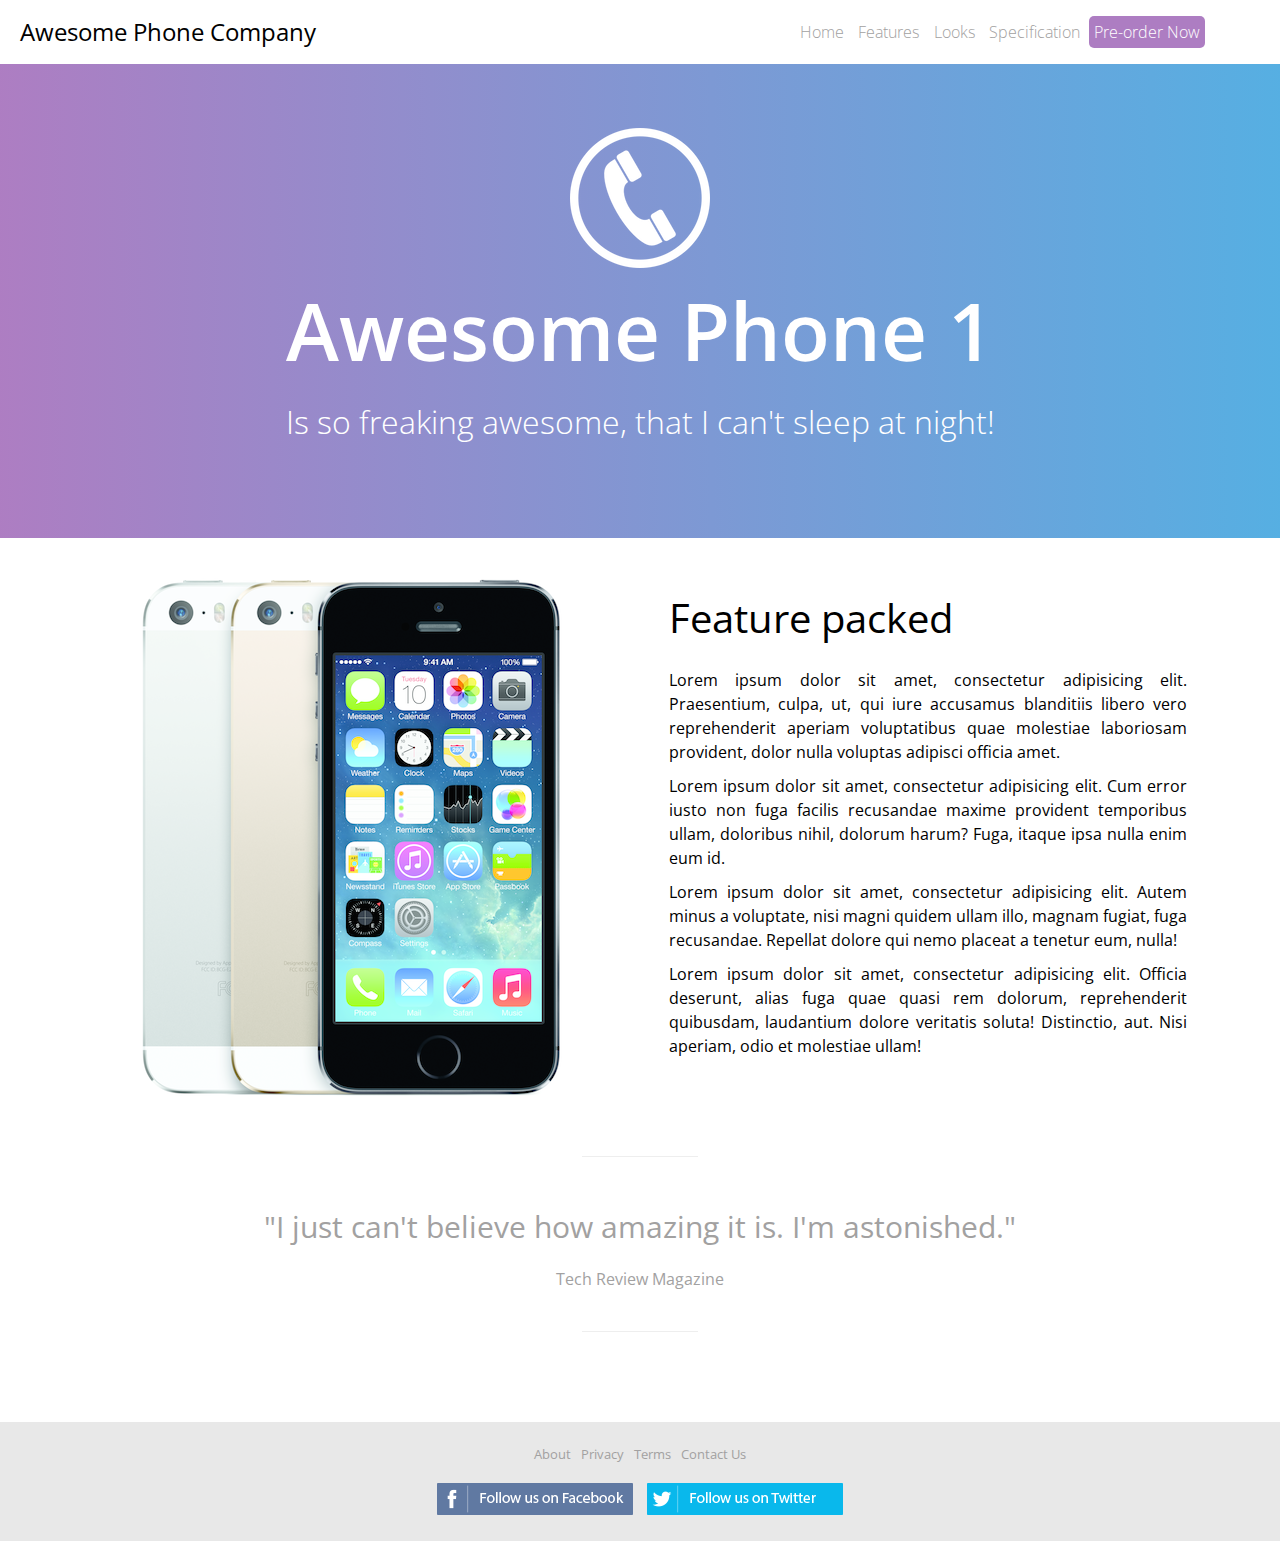
<file: HTML_Project/index.html>
<!DOCTYPE html>
<html lang="en">
<head>
    <meta charset="UTF-8">
    <title>Demo site</title>
    
    <link rel="stylesheet" href="stylesheet.css">
    <link href='http://fonts.googleapis.com/css?family=Open+Sans:300italic,400italic,600italic,700italic,400,300,600,700' rel='stylesheet' type='text/css'>
</head>
<body>
    <div id="top_bar">  
        <header>
            <h1>Awesome Phone Company</h1>
        </header>
        <nav>
           <ul>
               <li><a href="index.html">Home</a></li>
               <li><a href="features.html">Features</a></li>
               <li><a href="gallery.html">Looks</a></li>
               <li><a href="spec.html">Specification</a></li>
               <li id="preorder"><a href="preorder.html">Pre-order Now</a></li>
           </ul>
        </nav>
    </div>
    <section id="middle_pane">
        <img src="images/phone_icon_white.png">
        <h1>Awesome Phone 1</h1>
        <h2>Is so freaking awesome, that I can't sleep at night!</h2>
    </section> 
   <article>
          <section id="main">
               <section class="left">
                    <img src="images/phone.png" alt="iphone 5s">
               </section>
               <section class="right">
                    <h2>Feature packed</h2>
                    <p>Lorem ipsum dolor sit amet, consectetur adipisicing elit. Praesentium, culpa, ut, qui iure accusamus blanditiis libero vero reprehenderit aperiam voluptatibus quae molestiae laboriosam provident, dolor nulla voluptas adipisci officia amet.</p>
                   <p>Lorem ipsum dolor sit amet, consectetur adipisicing elit. Cum error iusto non fuga facilis recusandae maxime provident temporibus ullam, doloribus nihil, dolorum harum? Fuga, itaque ipsa nulla enim eum id.</p>
                   <p>Lorem ipsum dolor sit amet, consectetur adipisicing elit. Autem minus a voluptate, nisi magni quidem ullam illo, magnam fugiat, fuga recusandae. Repellat dolore qui nemo placeat a tenetur eum, nulla!</p>
                   <p>Lorem ipsum dolor sit amet, consectetur adipisicing elit. Officia deserunt, alias fuga quae quasi rem dolorum, reprehenderit quibusdam, laudantium dolore veritatis soluta! Distinctio, aut. Nisi aperiam, odio et molestiae ullam!</p>
               </section>
            </section>
           <hr>
           <section id="quote">
              <h3>"I just can't believe how amazing it is. I'm astonished."</h3>
              <p>Tech Review Magazine</p>
           </section>
          <hr>
   </article>
   <footer>
       <ul>
           <li><a href="">About</a></li>
           <li><a href="">Privacy</a></li>
           <li><a href="">Terms</a></li>
           <li><a href="">Contact Us</a></li>
       </ul> 
       <ul>
           <li><a href="http://www.facebook.com"><img src="images/facebook.png" alt="facebook"></a></li>
           <li><a href="http://www.twitter.com"><img src="images/twitter.png" alt="twitter"></a></li>
       </ul>
   </footer>
    
</body>
</html>
</file>
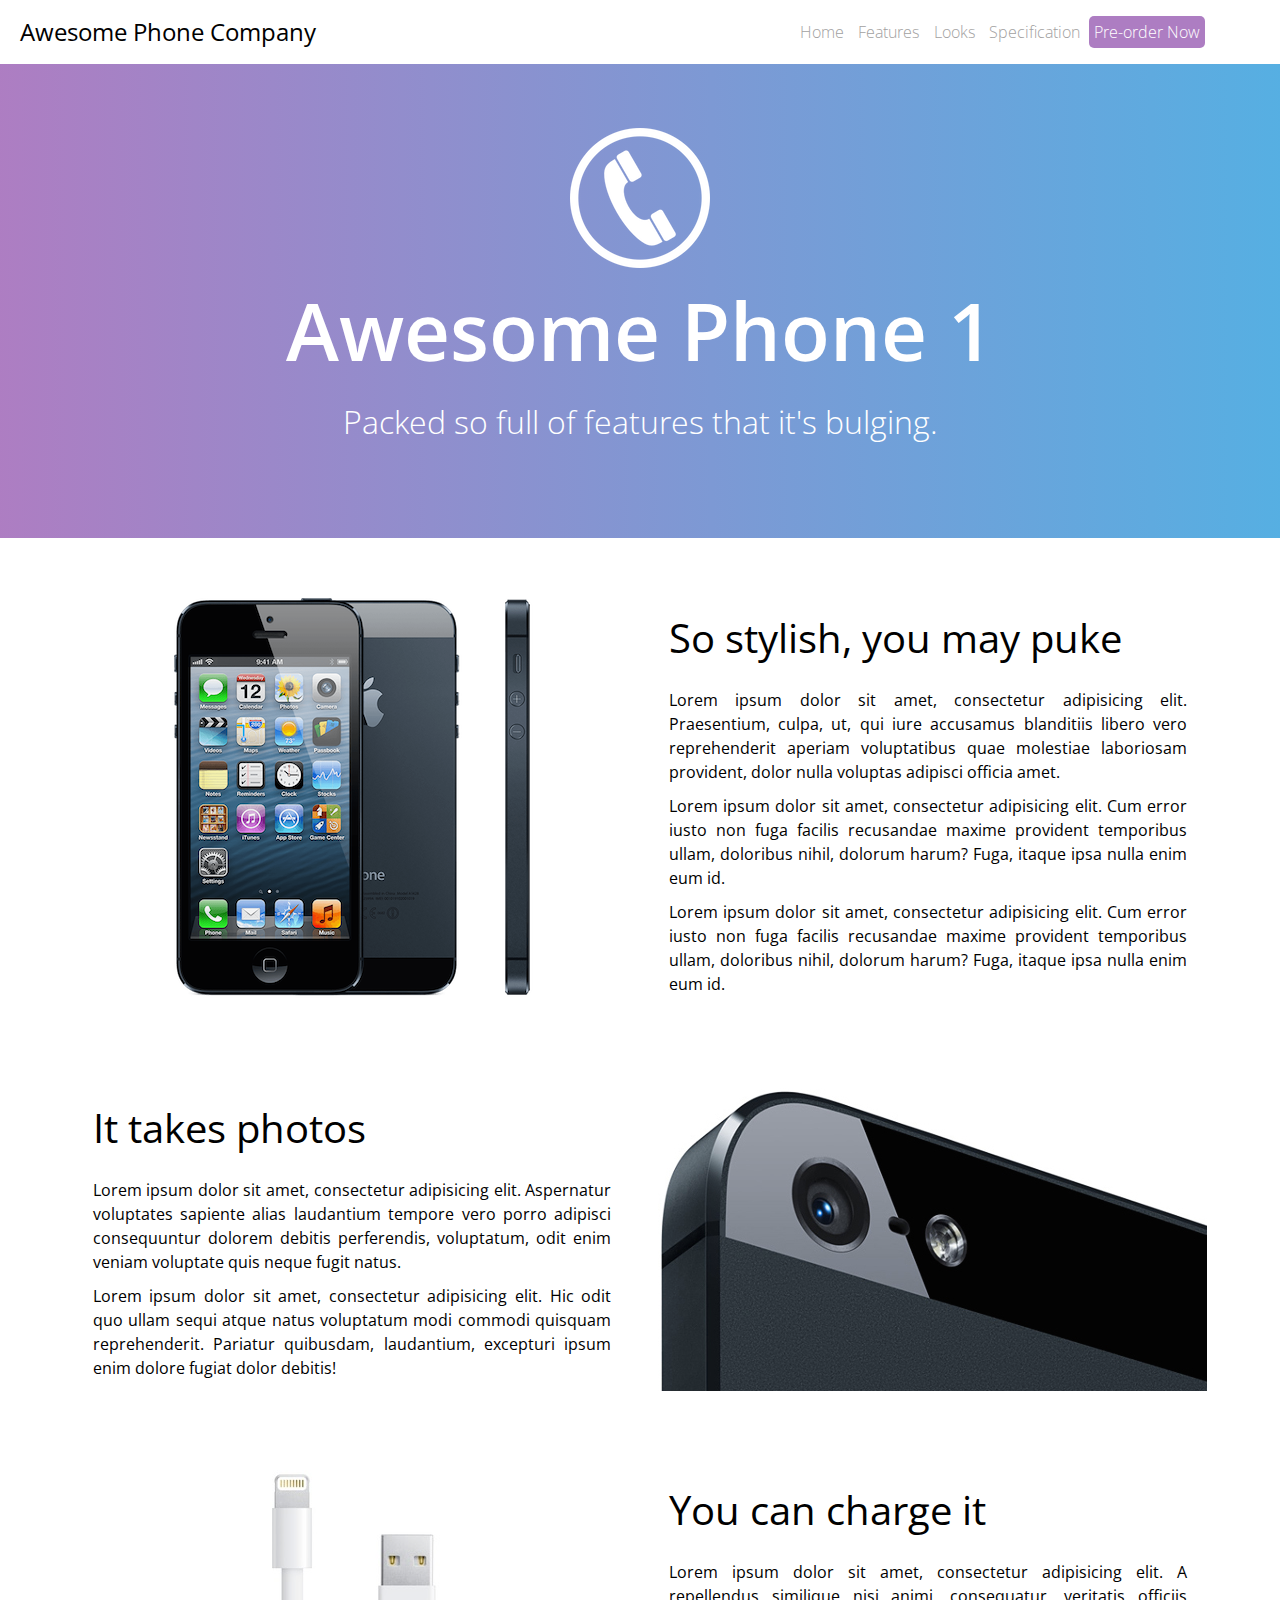
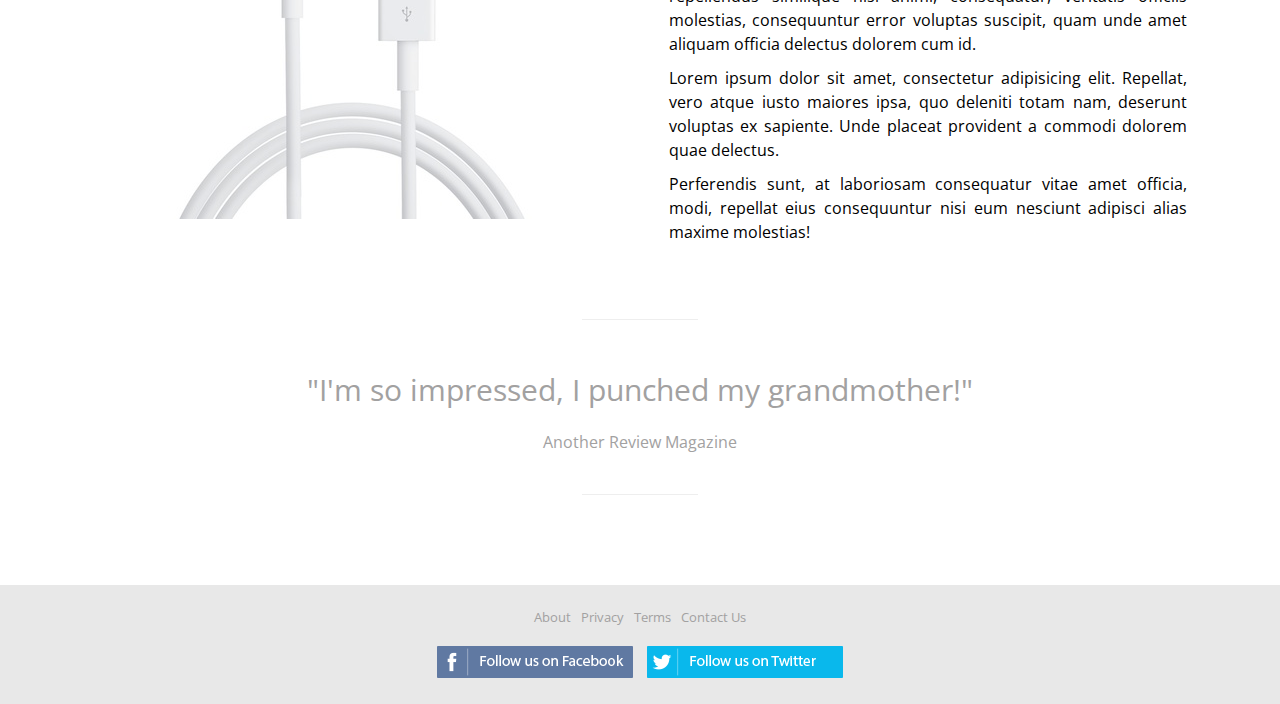
<file: HTML_Project/features.html>
<!DOCTYPE html>
<html lang="en">
<head>
    <meta charset="UTF-8">
    <title>Demo site</title>
    
    <link rel="stylesheet" href="stylesheet.css">
    <link href='http://fonts.googleapis.com/css?family=Open+Sans:300italic,400italic,600italic,700italic,400,300,600,700' rel='stylesheet' type='text/css'>
</head>
<body>
    <div id="top_bar">  
        <header>
            <h1>Awesome Phone Company</h1>
        </header>
        <nav>
           <ul>
               <li><a href="index.html">Home</a></li>
               <li><a href="features.html">Features</a></li>
               <li><a href="gallery.html">Looks</a></li>
               <li><a href="spec.html">Specification</a></li>
               <li id="preorder"><a href="preorder.html">Pre-order Now</a></li>
           </ul>
        </nav>
    </div>
    <section id="middle_pane">
        <img src="images/phone_icon_white.png">
        <h1>Awesome Phone 1</h1>
        <h2>Packed so full of features that it's bulging.</h2>
    </section> 
   <article>
          <section class="main_top">
               <section class="left">
                    <img src="images/phone2.png" alt="iphone 5s">
               </section>
               <section class="right">
                    <h2>So stylish, you may puke</h2>
                    <p>Lorem ipsum dolor sit amet, consectetur adipisicing elit. Praesentium, culpa, ut, qui iure accusamus blanditiis libero vero reprehenderit aperiam voluptatibus quae molestiae laboriosam provident, dolor nulla voluptas adipisci officia amet.</p>
                   <p>Lorem ipsum dolor sit amet, consectetur adipisicing elit. Cum error iusto non fuga facilis recusandae maxime provident temporibus ullam, doloribus nihil, dolorum harum? Fuga, itaque ipsa nulla enim eum id.</p>
                   <p>Lorem ipsum dolor sit amet, consectetur adipisicing elit. Cum error iusto non fuga facilis recusandae maxime provident temporibus ullam, doloribus nihil, dolorum harum? Fuga, itaque ipsa nulla enim eum id.</p>
               </section>
               </section>
               <section class="main">
                   <section class="left">
                        <h2>It takes photos</h2>
                        <p>Lorem ipsum dolor sit amet, consectetur adipisicing elit. Aspernatur voluptates sapiente alias laudantium tempore vero porro adipisci consequuntur dolorem debitis perferendis, voluptatum, odit enim veniam voluptate quis neque fugit natus.</p>
                        <p>Lorem ipsum dolor sit amet, consectetur adipisicing elit. Hic odit quo ullam sequi atque natus voluptatum modi commodi quisquam reprehenderit. Pariatur quibusdam, laudantium, excepturi ipsum enim dolore fugiat dolor debitis!</p>
                   </section>
                   <section class="right">
                        <img src="images/phone3.jpg" alt="photos camera">
                   </section>
            </section>
               <section class="main">
                   <section class="left">
                        <img src="images/phone4.jpg" alt="">
                   </section>
                   <section class="right">
                        <h2>You can charge it</h2>
                        <p>Lorem ipsum dolor sit amet, consectetur adipisicing elit. A repellendus similique nisi animi, consequatur, veritatis officiis molestias, consequuntur error voluptas suscipit, quam unde amet aliquam officia delectus dolorem cum id.</p>
                        <p>Lorem ipsum dolor sit amet, consectetur adipisicing elit. Repellat, vero atque iusto maiores ipsa, quo deleniti totam nam, deserunt voluptas ex sapiente. Unde placeat provident a commodi dolorem quae delectus.</p>
                        <p>Perferendis sunt, at laboriosam consequatur vitae amet officia, modi, repellat eius consequuntur nisi eum nesciunt adipisci alias maxime molestias!</p>
                   </section>
            </section>
           <hr>
           <section id="quote">
              <h3>"I'm so impressed, I punched my grandmother!"</h3>
              <p>Another Review Magazine</p>
           </section>
          <hr>
   </article>
   <footer>
       <ul>
           <li><a href="">About</a></li>
           <li><a href="">Privacy</a></li>
           <li><a href="">Terms</a></li>
           <li><a href="">Contact Us</a></li>
       </ul> 
       <ul>
           <li><a href="http://www.facebook.com"><img src="images/facebook.png" alt="facebook"></a></li>
           <li><a href="http://www.twitter.com"><img src="images/twitter.png" alt="twitter"></a></li>
       </ul>
   </footer>
    
</body>
</html>
</file>
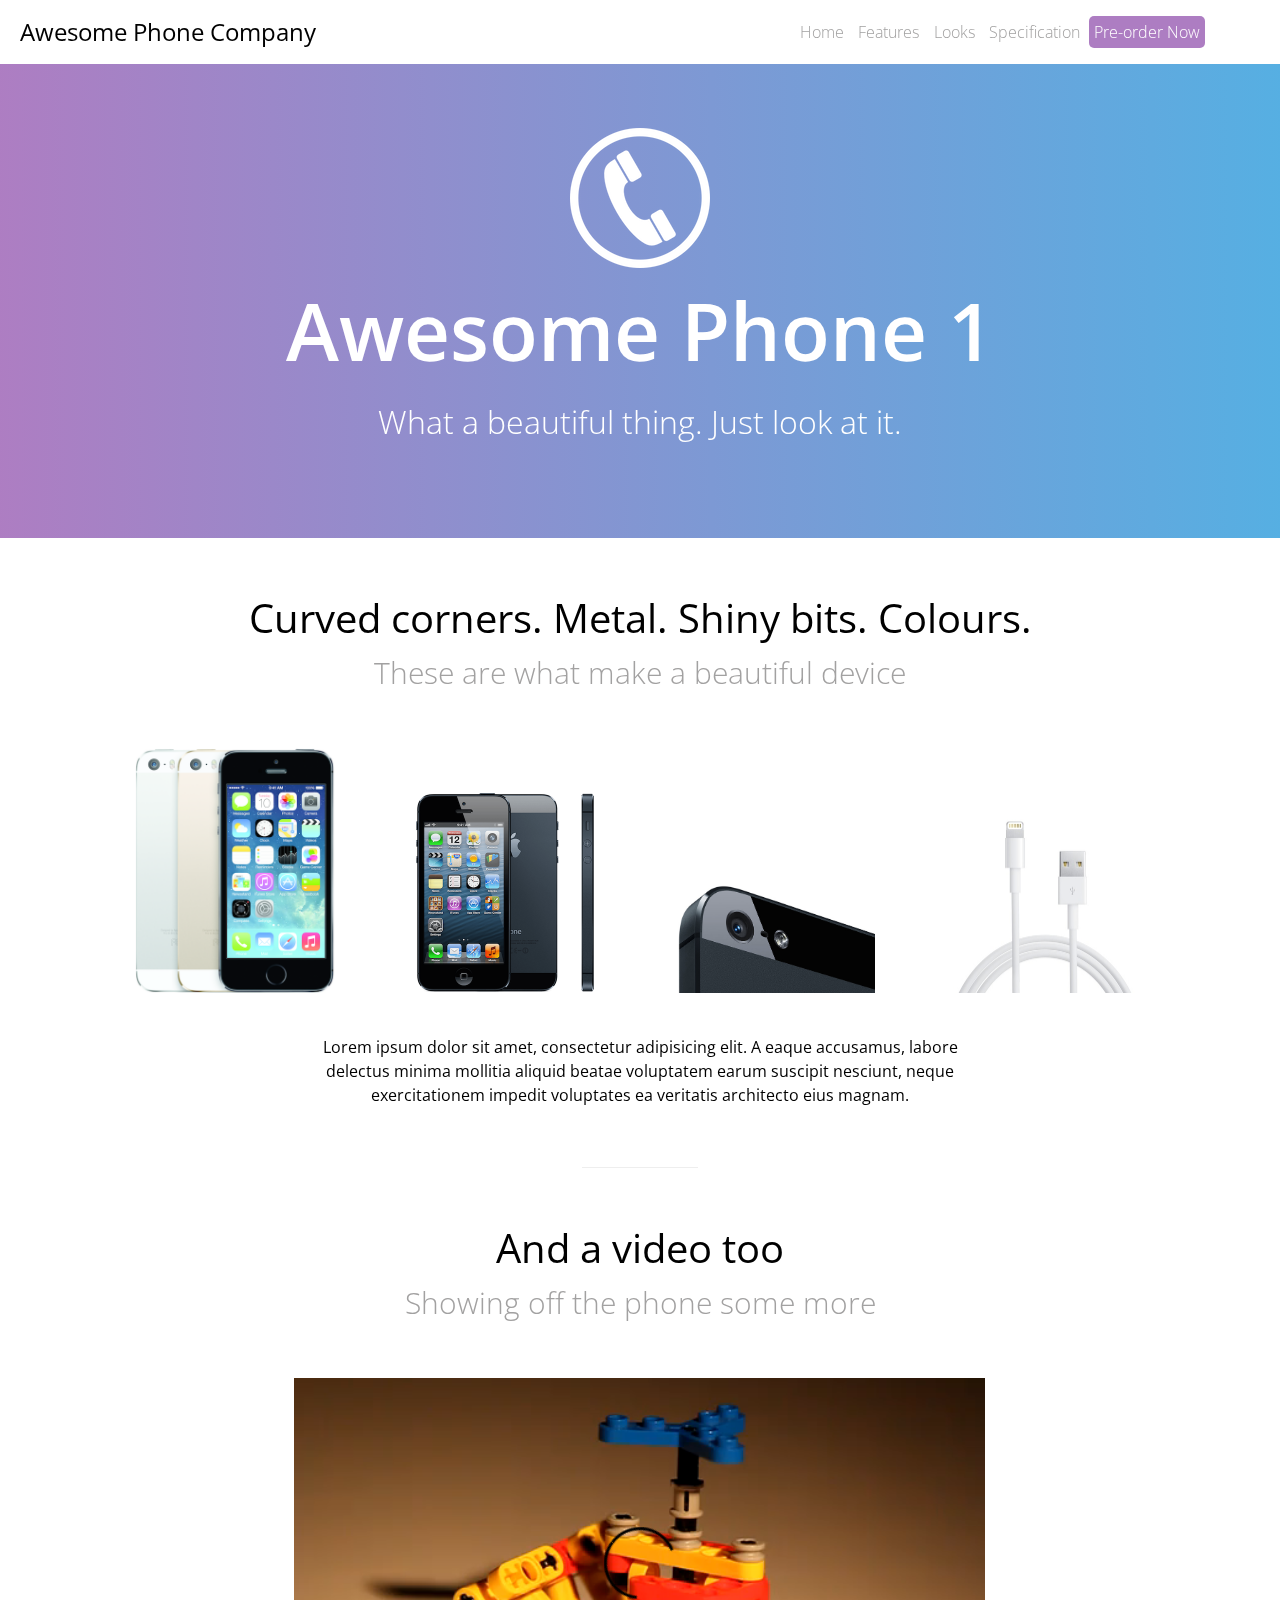
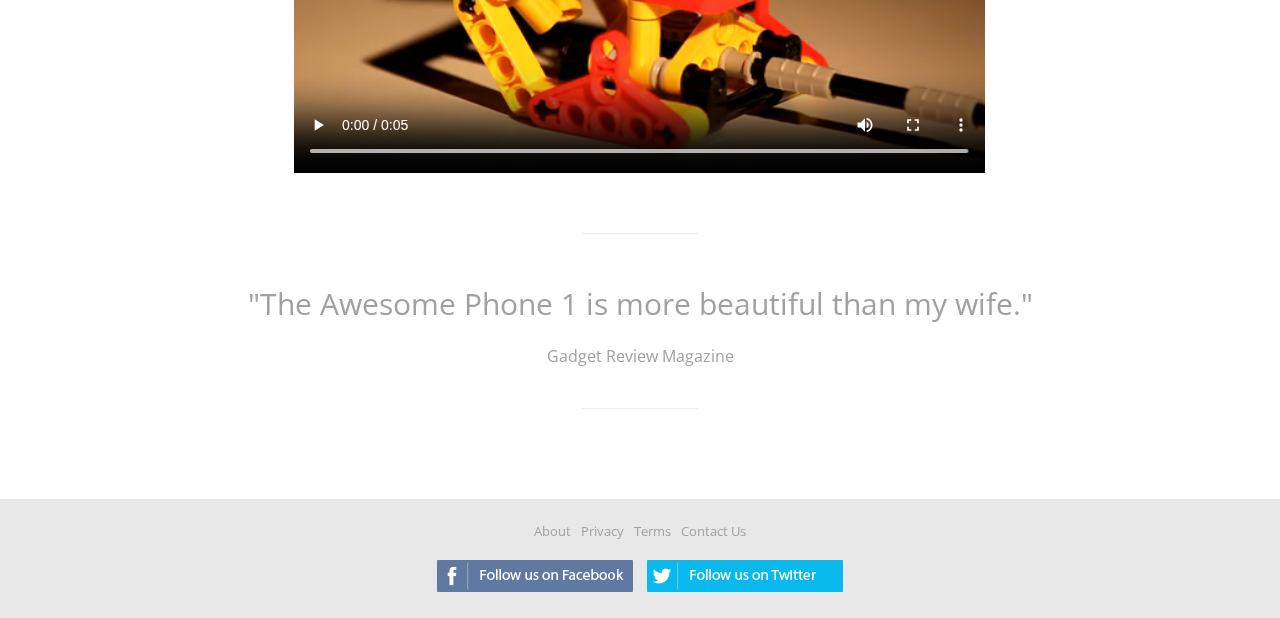
<file: HTML_Project/gallery.html>
<!DOCTYPE html>
<html lang="en">
<head>
    <meta charset="UTF-8">
    <title>Demo site</title>
    
    <link rel="stylesheet" href="stylesheet.css">
    <link href='http://fonts.googleapis.com/css?family=Open+Sans:300italic,400italic,600italic,700italic,400,300,600,700' rel='stylesheet' type='text/css'>
    
    <!---Stuff for lightbox--->
    <script type="text/javascript" src="http://ajax.googleapis.com/ajax/libs/jquery/1.8.2/jquery.min.js"></script>
    <!-- concatenated -->
    <script type="text/javascript" src="easybox/distrib.min.js"></script>

    <!-- seperate files -->
    <script type="text/javascript" src="easybox/easybox.min.js"></script>
    <script type="text/javascript" src="easybox/handlers.min.js"></script>
    <script type="text/javascript" src="easybox/extras/autoload.min.js"></script>
    
    <link rel="stylesheet" href="easybox/styles/default/easybox.min.css" type="text/css" media="screen" />
    
</head>
<body>
    <div id="top_bar">  
        <header>
            <h1>Awesome Phone Company</h1>
        </header>
        <nav>
           <ul>
               <li><a href="index.html">Home</a></li>
               <li><a href="features.html">Features</a></li>
               <li><a href="gallery.html">Looks</a></li>
               <li><a href="spec.html">Specification</a></li>
               <li id="preorder"><a href="preorder.html">Pre-order Now</a></li>
           </ul>
        </nav>
    </div>
    <section id="middle_pane">
        <img src="images/phone_icon_white.png">
        <h1>Awesome Phone 1</h1>
        <h2>What a beautiful thing. Just look at it.</h2>
    </section> 
   <article>
           
        <h4>Curved corners. Metal. Shiny bits. Colours.</h4>
        <h5>These are what make a beautiful device</h5>
        
        <section class="gallery_main">
            <ul id="gallery">
                <li><a href="images/phone.png" title="Wow" class="lightbox" data-group="set"><img class="thumb" src="images/phone.png" /></a></li>
                <li><a href="images/phone2.png" title="Such good" class="lightbox" data-group="set"><img class="thumb" src="images/phone2.png" /></a></li>
                <li><a href="images/phone3.jpg" title="Shiny" class="lightbox" data-group="set"><img class="thumb" src="images/phone3.jpg" /></a></li>
                <li><a href="images/phone4.jpg" title="Amazing" class="lightbox" data-group="set"><img class="thumb" src="images/phone4.jpg" /></a></li>
            </ul>
        </section>
        
       <section class="free_text">
            <p>Lorem ipsum dolor sit amet, consectetur adipisicing elit. A eaque accusamus, labore delectus minima mollitia aliquid beatae voluptatem earum suscipit nesciunt, neque exercitationem impedit voluptates ea veritatis architecto eius magnam.</p>
        </section>
        
        <hr>
        
        <h4>And a video too</h4>
        <h5>Showing off the phone some more</h5>
        <section class="gallery_main">
            <video controls>
                <source src="video/demo_video.mp4" type="video/mp4">
            </video>           
       </section>

           <hr>
           <section id="quote">
              <h3>"The Awesome Phone 1 is more beautiful than my wife."</h3>
              <p>Gadget Review Magazine</p>
           </section>
          <hr>
   </article>
   <footer>
       <ul>
           <li><a href="">About</a></li>
           <li><a href="">Privacy</a></li>
           <li><a href="">Terms</a></li>
           <li><a href="">Contact Us</a></li>
       </ul> 
       <ul>
           <li><a href="http://www.facebook.com"><img src="images/facebook.png" alt="facebook"></a></li>
           <li><a href="http://www.twitter.com"><img src="images/twitter.png" alt="twitter"></a></li>
       </ul>
   </footer>
    
</body>
</html>
</file>
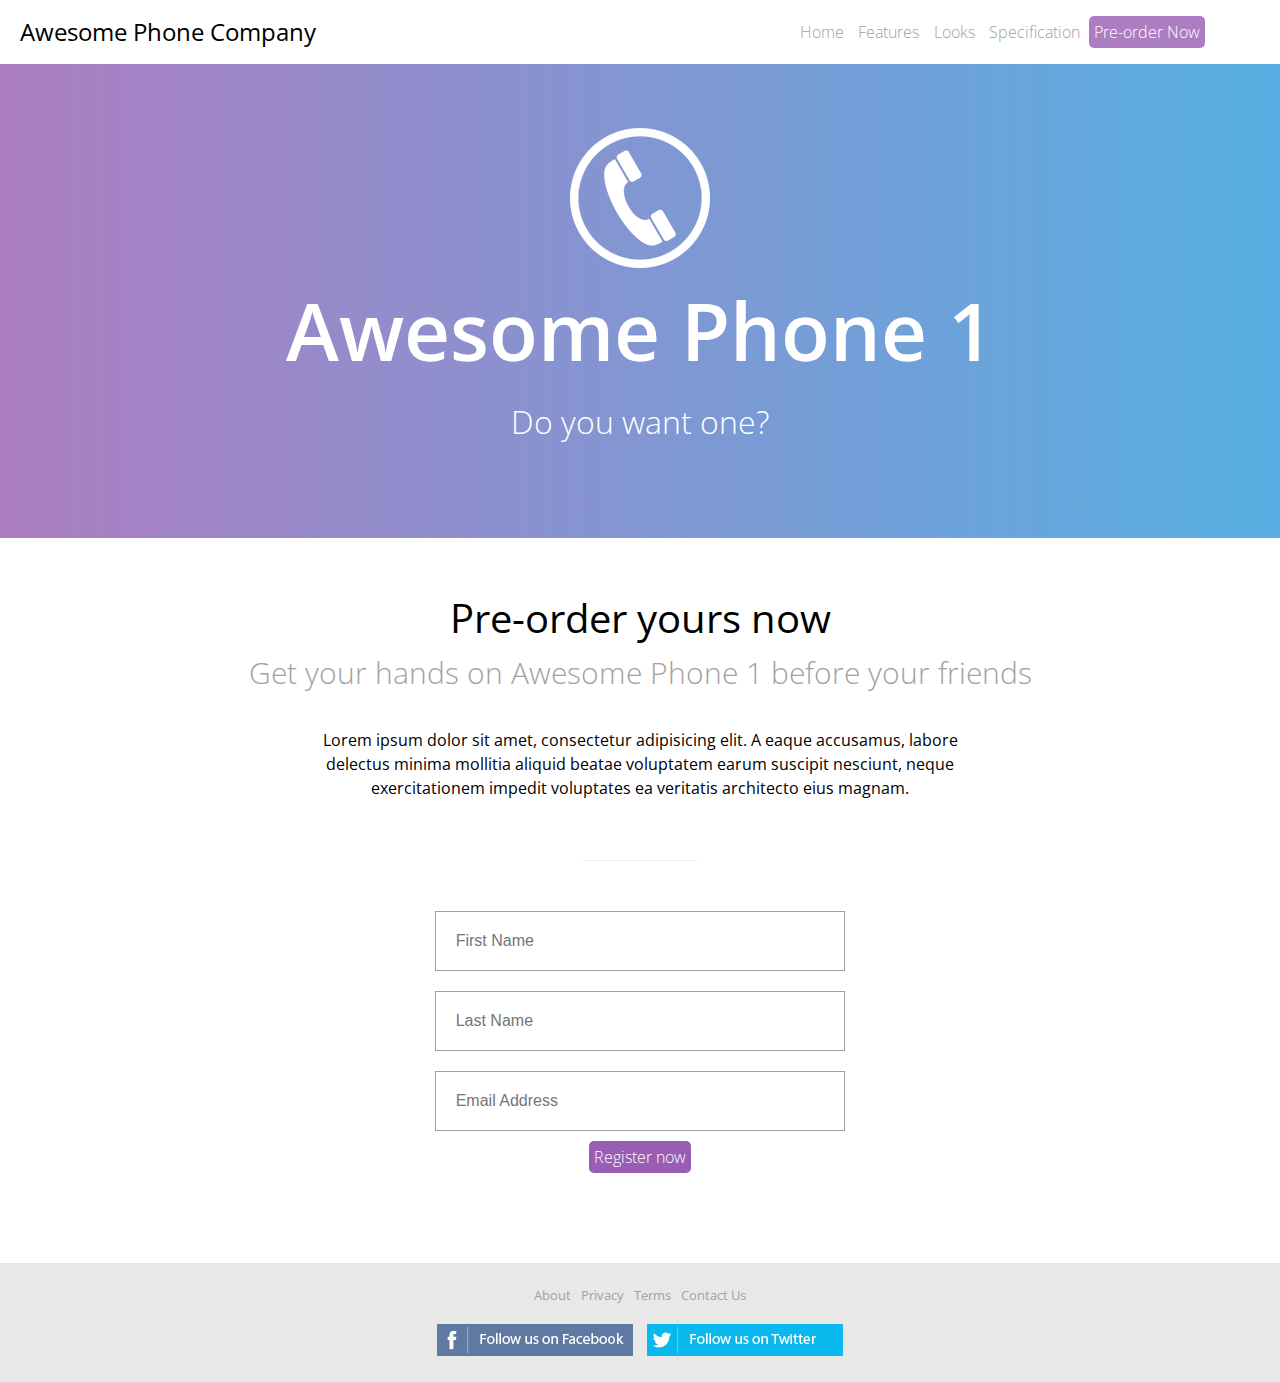
<file: HTML_Project/preorder.html>
<!DOCTYPE html>
<html lang="en">
<head>
    <meta charset="UTF-8">
    <title>Demo site</title>
    
    <link rel="stylesheet" href="stylesheet.css">
    <link href='http://fonts.googleapis.com/css?family=Open+Sans:300italic,400italic,600italic,700italic,400,300,600,700' rel='stylesheet' type='text/css'>
    
    <!---Stuff for lightbox--->
    <script type="text/javascript" src="http://ajax.googleapis.com/ajax/libs/jquery/1.8.2/jquery.min.js"></script>
    <!-- concatenated -->
    <script type="text/javascript" src="easybox/distrib.min.js"></script>

    <!-- seperate files -->
    <script type="text/javascript" src="easybox/easybox.min.js"></script>
    <script type="text/javascript" src="easybox/handlers.min.js"></script>
    <script type="text/javascript" src="easybox/extras/autoload.min.js"></script>
    
    <link rel="stylesheet" href="easybox/styles/default/easybox.min.css" type="text/css" media="screen" />
    
</head>
<body>
    <div id="top_bar">  
        <header>
            <h1>Awesome Phone Company</h1>
        </header>
        <nav>
           <ul>
               <li><a href="index.html">Home</a></li>
               <li><a href="features.html">Features</a></li>
               <li><a href="gallery.html">Looks</a></li>
               <li><a href="spec.html">Specification</a></li>
               <li id="preorder"><a href="preorder.html">Pre-order Now</a></li>
           </ul>
        </nav>
    </div>
    <section id="middle_pane">
        <img src="images/phone_icon_white.png">
        <h1>Awesome Phone 1</h1>
        <h2>Do you want one?</h2>
    </section> 
   <article>
           
           <h4>Pre-order yours now</h4>
           <h5>Get your hands on Awesome Phone 1 before your friends</h5>
            <section class="free_text">
                <p>Lorem ipsum dolor sit amet, consectetur adipisicing elit. A eaque accusamus, labore delectus minima mollitia aliquid beatae voluptatem earum suscipit nesciunt, neque exercitationem impedit voluptates ea veritatis architecto eius magnam.</p>
            </section>
            
            <hr>
            
            <section id="form">
                <form action="form.php">
                   <ul>
                       <li><input type="text" placeholder="First Name"></li>
                       <li><input type="text" placeholder="Last Name"></li>
                       <li><input type="email" placeholder="Email Address"></li>
                       <li><button type="submit">Register now</button></li>
                   </ul>
                </form>
            </section>
        
   </article>
   <footer>
       <ul>
           <li><a href="">About</a></li>
           <li><a href="">Privacy</a></li>
           <li><a href="">Terms</a></li>
           <li><a href="">Contact Us</a></li>
       </ul> 
       <ul>
           <li><a href="http://www.facebook.com"><img src="images/facebook.png" alt="facebook"></a></li>
           <li><a href="http://www.twitter.com"><img src="images/twitter.png" alt="twitter"></a></li>
       </ul>
   </footer>
    
</body>
</html>
</file>
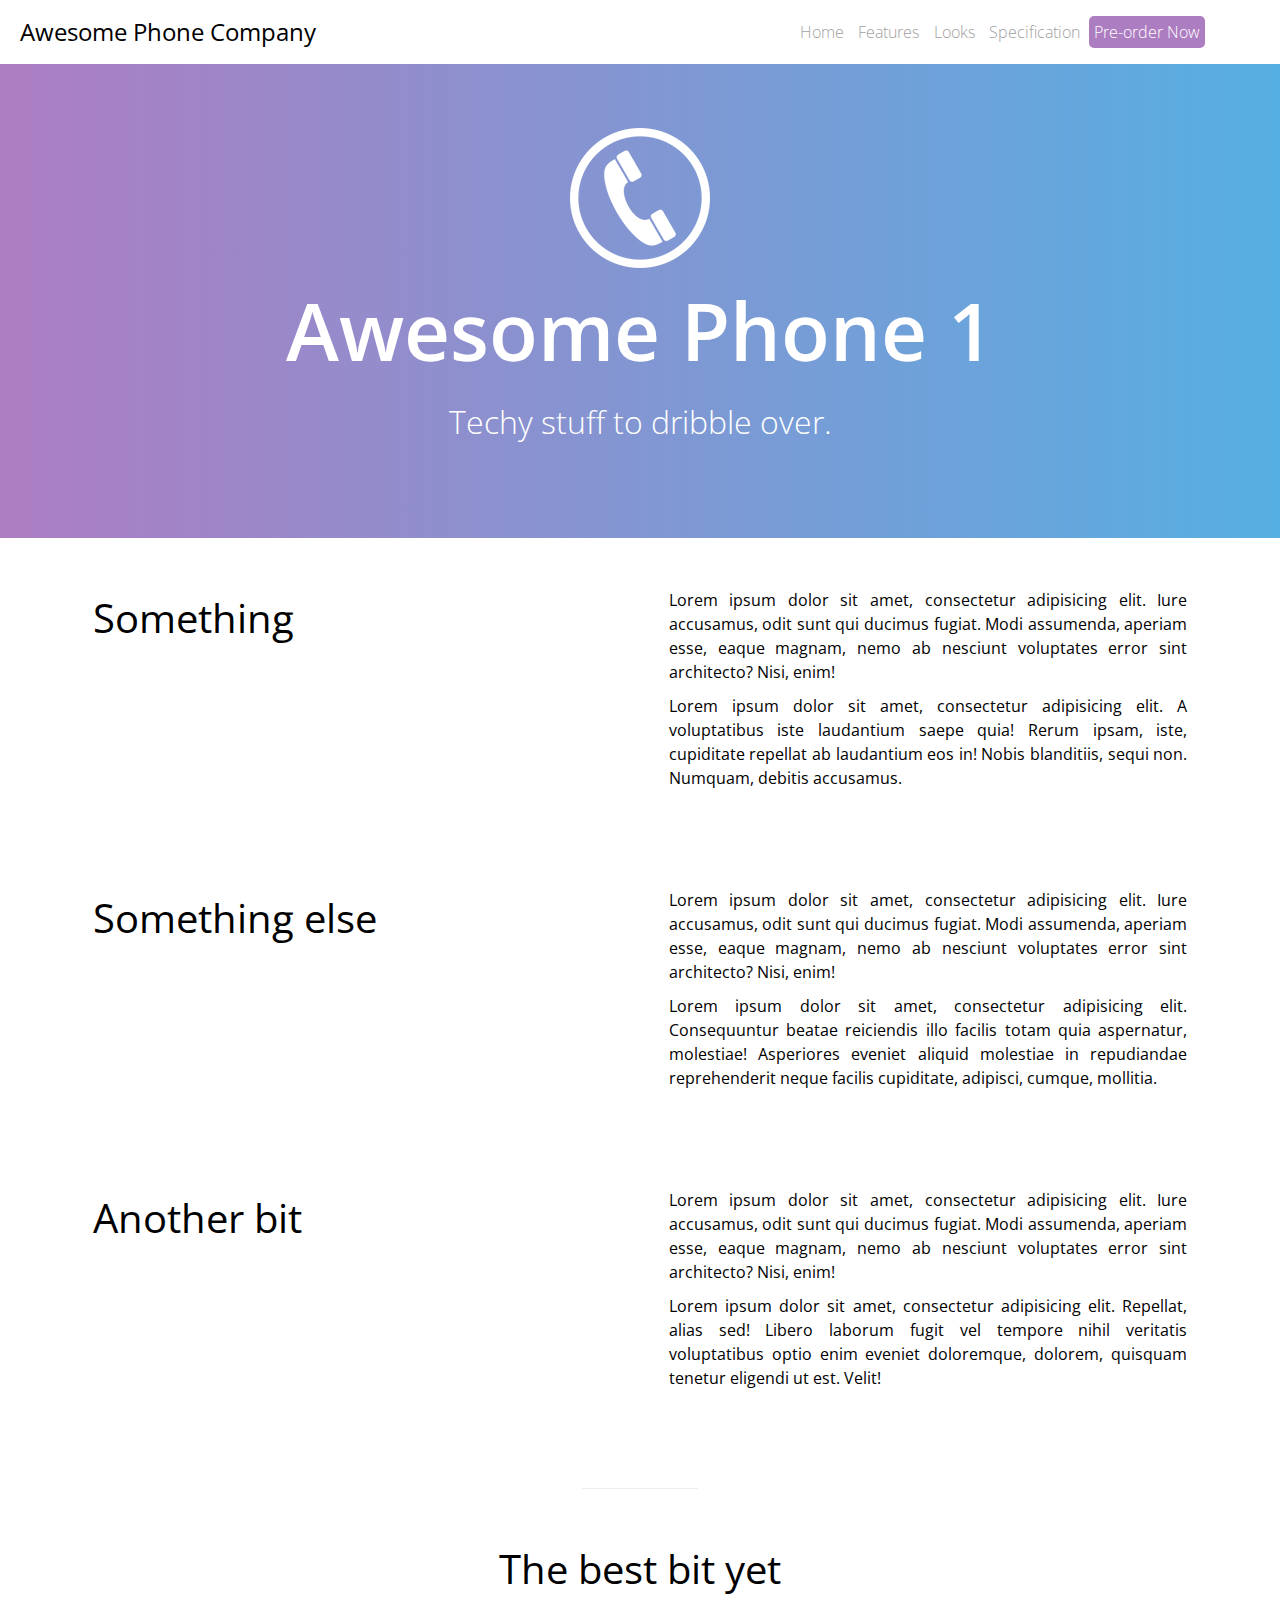
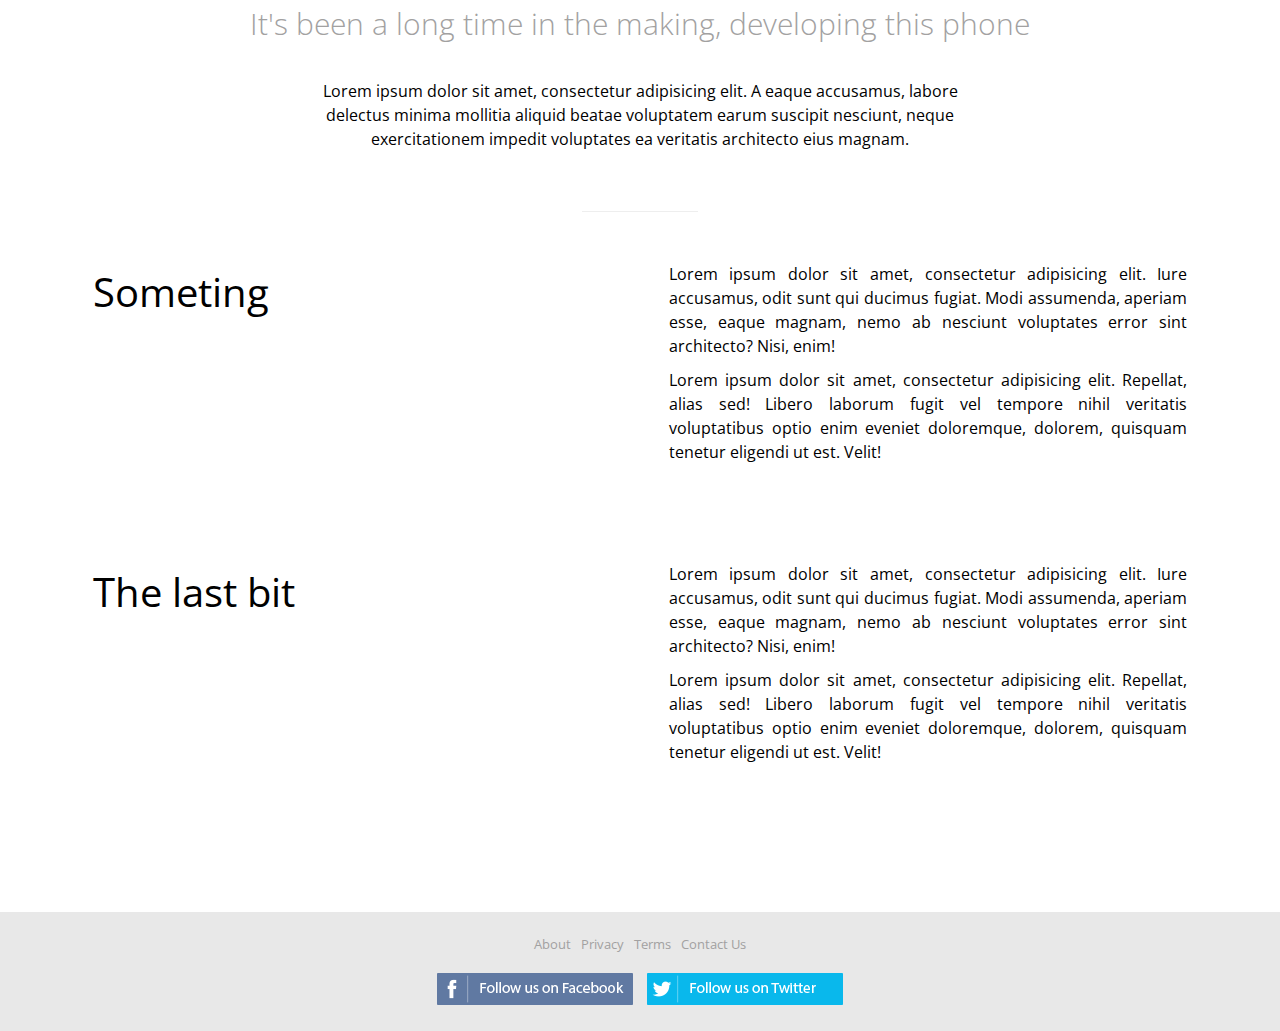
<file: HTML_Project/spec.html>
<!DOCTYPE html>
<html lang="en">
<head>
    <meta charset="UTF-8">
    <title>Demo site</title>
    
    <link rel="stylesheet" href="stylesheet.css">
    <link href='http://fonts.googleapis.com/css?family=Open+Sans:300italic,400italic,600italic,700italic,400,300,600,700' rel='stylesheet' type='text/css'>
    
    <!---Stuff for lightbox--->
    <script type="text/javascript" src="http://ajax.googleapis.com/ajax/libs/jquery/1.8.2/jquery.min.js"></script>
    <!-- concatenated -->
    <script type="text/javascript" src="easybox/distrib.min.js"></script>

    <!-- seperate files -->
    <script type="text/javascript" src="easybox/easybox.min.js"></script>
    <script type="text/javascript" src="easybox/handlers.min.js"></script>
    <script type="text/javascript" src="easybox/extras/autoload.min.js"></script>
    
    <link rel="stylesheet" href="easybox/styles/default/easybox.min.css" type="text/css" media="screen" />
    
</head>
<body>
    <div id="top_bar">  
        <header>
            <h1>Awesome Phone Company</h1>
        </header>
        <nav>
           <ul>
               <li><a href="index.html">Home</a></li>
               <li><a href="features.html">Features</a></li>
               <li><a href="gallery.html">Looks</a></li>
               <li><a href="spec.html">Specification</a></li>
               <li id="preorder"><a href="preorder.html">Pre-order Now</a></li>
           </ul>
        </nav>
    </div>
    <section id="middle_pane">
        <img src="images/phone_icon_white.png">
        <h1>Awesome Phone 1</h1>
        <h2>Techy stuff to dribble over.</h2>
    </section> 
   <article>
           
        <section class="main">
            <section class="left">
                <h2>Something</h2>
            </section>
            <section class="right">
                <p>Lorem ipsum dolor sit amet, consectetur adipisicing elit. Iure accusamus, odit sunt qui ducimus fugiat. Modi assumenda, aperiam esse, eaque magnam, nemo ab nesciunt voluptates error sint architecto? Nisi, enim!</p>
                <p>Lorem ipsum dolor sit amet, consectetur adipisicing elit. A voluptatibus iste laudantium saepe quia! Rerum ipsam, iste, cupiditate repellat ab laudantium eos in! Nobis blanditiis, sequi non. Numquam, debitis accusamus.</p>
            </section>
        </section>
        
        <section class="main">
            <section class="left">
                <h2>Something else</h2>
            </section>
            <section class="right">
                <p>Lorem ipsum dolor sit amet, consectetur adipisicing elit. Iure accusamus, odit sunt qui ducimus fugiat. Modi assumenda, aperiam esse, eaque magnam, nemo ab nesciunt voluptates error sint architecto? Nisi, enim!</p>
                <p>Lorem ipsum dolor sit amet, consectetur adipisicing elit. Consequuntur beatae reiciendis illo facilis totam quia aspernatur, molestiae! Asperiores eveniet aliquid molestiae in repudiandae reprehenderit neque facilis cupiditate, adipisci, cumque, mollitia.</p>
            </section>
        </section>
        
        <section class="main">
            <section class="left">
                <h2>Another bit</h2>
            </section>
            <section class="right">
                <p>Lorem ipsum dolor sit amet, consectetur adipisicing elit. Iure accusamus, odit sunt qui ducimus fugiat. Modi assumenda, aperiam esse, eaque magnam, nemo ab nesciunt voluptates error sint architecto? Nisi, enim!</p>
                <p>Lorem ipsum dolor sit amet, consectetur adipisicing elit. Repellat, alias sed! Libero laborum fugit vel tempore nihil veritatis voluptatibus optio enim eveniet doloremque, dolorem, quisquam tenetur eligendi ut est. Velit!</p>
            </section>
        </section>
        <hr>
        <h4>The best bit yet</h4>
        <h5>It's been a long time in the making, developing this phone</h5>
       <section class="free_text">
            <p>Lorem ipsum dolor sit amet, consectetur adipisicing elit. A eaque accusamus, labore delectus minima mollitia aliquid beatae voluptatem earum suscipit nesciunt, neque exercitationem impedit voluptates ea veritatis architecto eius magnam.</p>
        </section>
        
        <hr>
        
        <section class="main">
            <section class="left">
                <h2>Someting</h2>
            </section>
            <section class="right">
                <p>Lorem ipsum dolor sit amet, consectetur adipisicing elit. Iure accusamus, odit sunt qui ducimus fugiat. Modi assumenda, aperiam esse, eaque magnam, nemo ab nesciunt voluptates error sint architecto? Nisi, enim!</p>
                <p>Lorem ipsum dolor sit amet, consectetur adipisicing elit. Repellat, alias sed! Libero laborum fugit vel tempore nihil veritatis voluptatibus optio enim eveniet doloremque, dolorem, quisquam tenetur eligendi ut est. Velit!</p>
            </section>
        </section>
        
        <section class="main">
            <section class="left">
                <h2>The last bit</h2>
            </section>
            <section class="right">
                <p>Lorem ipsum dolor sit amet, consectetur adipisicing elit. Iure accusamus, odit sunt qui ducimus fugiat. Modi assumenda, aperiam esse, eaque magnam, nemo ab nesciunt voluptates error sint architecto? Nisi, enim!</p>
                <p>Lorem ipsum dolor sit amet, consectetur adipisicing elit. Repellat, alias sed! Libero laborum fugit vel tempore nihil veritatis voluptatibus optio enim eveniet doloremque, dolorem, quisquam tenetur eligendi ut est. Velit!</p>
            </section>
        </section>
        
   </article>
   <footer>
       <ul>
           <li><a href="">About</a></li>
           <li><a href="">Privacy</a></li>
           <li><a href="">Terms</a></li>
           <li><a href="">Contact Us</a></li>
       </ul> 
       <ul>
           <li><a href="http://www.facebook.com"><img src="images/facebook.png" alt="facebook"></a></li>
           <li><a href="http://www.twitter.com"><img src="images/twitter.png" alt="twitter"></a></li>
       </ul>
   </footer>
    
</body>
</html>
</file>
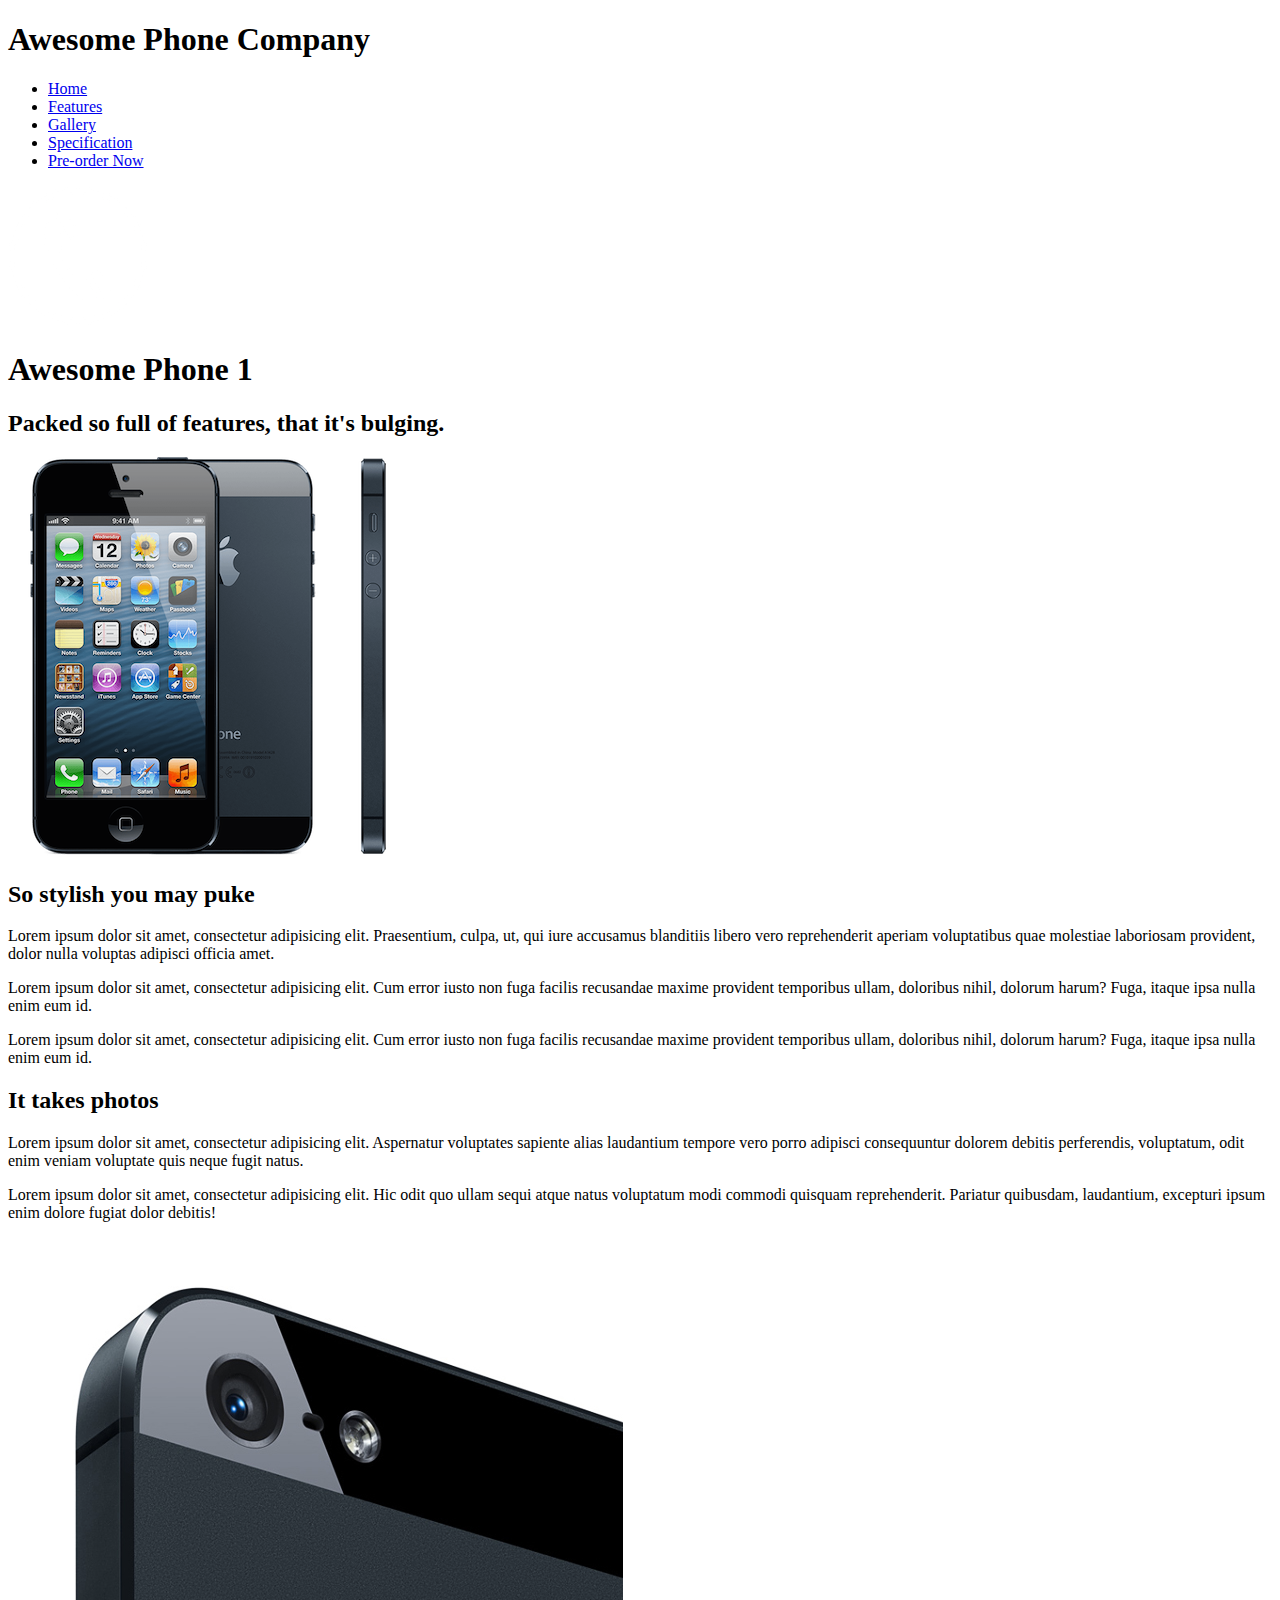
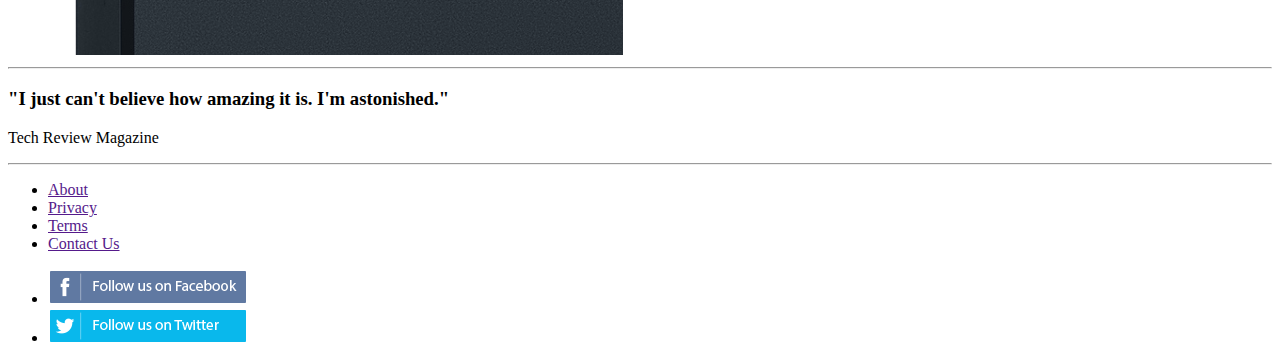
<file: HTML_Project/images/Demo site.html>
<!DOCTYPE html>
<!-- saved from url=(0053)file:///Users/ashleyjwheat/Desktop/demo/features.html -->
<html lang="en"><head><meta http-equiv="Content-Type" content="text/html; charset=UTF-8">
    <meta charset="UTF-8">
    <title>Demo site</title>
    
    <link rel="stylesheet" href="file:///Users/ashleyjwheat/Desktop/demo/stylesheet.css">
    <link href="./Demo site_files/css" rel="stylesheet" type="text/css">
</head>
<body>
    <div id="top_bar">  
        <header>
            <h1>Awesome Phone Company</h1>
        </header>
        <nav>
           <ul>
               <li><a href="file:///Users/ashleyjwheat/Desktop/demo/index.html">Home</a></li>
               <li><a href="./Demo site_files/Demo site.html">Features</a></li>
               <li><a href="file:///Users/ashleyjwheat/Desktop/demo/gallery.html">Gallery</a></li>
               <li><a href="file:///Users/ashleyjwheat/Desktop/demo/spec.html">Specification</a></li>
               <li id="preorder"><a href="file:///Users/ashleyjwheat/Desktop/demo/pre_prder.html">Pre-order Now</a></li>
           </ul>
        </nav>
    </div>
    <section id="middle_pane">
        <img src="./Demo site_files/phone_icon_white.png">
        <h1>Awesome Phone 1</h1>
        <h2>Packed so full of features, that it's bulging.</h2>
    </section> 
   <article>
          <section id="main">
               <section class="left">
                    <img src="./Demo site_files/phone2.png" alt="iphone 5s">
               </section>
               <section class="right">
                    <h2>So stylish you may puke</h2>
                    <p>Lorem ipsum dolor sit amet, consectetur adipisicing elit. Praesentium, culpa, ut, qui iure accusamus blanditiis libero vero reprehenderit aperiam voluptatibus quae molestiae laboriosam provident, dolor nulla voluptas adipisci officia amet.</p>
                   <p>Lorem ipsum dolor sit amet, consectetur adipisicing elit. Cum error iusto non fuga facilis recusandae maxime provident temporibus ullam, doloribus nihil, dolorum harum? Fuga, itaque ipsa nulla enim eum id.</p>
                   <p>Lorem ipsum dolor sit amet, consectetur adipisicing elit. Cum error iusto non fuga facilis recusandae maxime provident temporibus ullam, doloribus nihil, dolorum harum? Fuga, itaque ipsa nulla enim eum id.</p>
               </section>
               <section id="left">
                    <h2>It takes photos</h2>
                    <p>Lorem ipsum dolor sit amet, consectetur adipisicing elit. Aspernatur voluptates sapiente alias laudantium tempore vero porro adipisci consequuntur dolorem debitis perferendis, voluptatum, odit enim veniam voluptate quis neque fugit natus.</p>
                    <p>Lorem ipsum dolor sit amet, consectetur adipisicing elit. Hic odit quo ullam sequi atque natus voluptatum modi commodi quisquam reprehenderit. Pariatur quibusdam, laudantium, excepturi ipsum enim dolore fugiat dolor debitis!</p>
               </section>
               <section id="right">
                    <img src="./Demo site_files/phone3.jpg" alt="">
               </section>
            </section>
           <hr>
           <section id="quote">
              <h3>"I just can't believe how amazing it is. I'm astonished."</h3>
              <p>Tech Review Magazine</p>
           </section>
          <hr>
   </article>
   <footer>
       <ul>
           <li><a href="">About</a></li>
           <li><a href="">Privacy</a></li>
           <li><a href="">Terms</a></li>
           <li><a href="">Contact Us</a></li>
       </ul> 
       <ul>
           <li><a href="http://www.facebook.com/"><img src="./Demo site_files/facebook.png" alt="facebook"></a></li>
           <li><a href="http://www.twitter.com/"><img src="./Demo site_files/twitter.png" alt="twitter"></a></li>
       </ul>
   </footer>
    

</body></html>
</file>
<file: HTML_Project/stylesheet.css>
@charset "UTF-8";

@import url(http://fonts.googleapis.com/css?family=Lobster);

/**
 * Eric Meyer's Reset CSS v2.0 (http://meyerweb.com/eric/tools/css/reset/)
 * http://cssreset.com
 */
html, body, div, span, applet, object, iframe,
h1, h2, h3, h4, h5, h6, p, blockquote, pre,
a, abbr, acronym, address, big, cite, code,
del, dfn, em, img, ins, kbd, q, s, samp,
small, strike, strong, sub, sup, tt, var,
b, u, i, center,
dl, dt, dd, ol, ul, li,
fieldset, form, label, legend,
table, caption, tbody, tfoot, thead, tr, th, td,
article, aside, canvas, details, embed, 
figure, figcaption, footer, header, hgroup, 
menu, nav, output, ruby, section, summary,
time, mark, audio, video {
	margin: 0;
	padding: 0;
	border: 0;
	font-size: 100%;
	font: inherit;
	vertical-align: baseline;
}
/* HTML5 display-role reset for older browsers */
article, aside, details, figcaption, figure, 
footer, header, hgroup, menu, nav, section {
	display: block;
}
body {
	line-height: 1;
}
ol, ul {
	list-style: none;
}
blockquote, q {
	quotes: none;
}
blockquote:before, blockquote:after,
q:before, q:after {
	content: '';
	content: none;
}
table {
	border-collapse: collapse;
	border-spacing: 0;
}

/*END OF RESET*/
body{
    font-family: 'Open Sans', sans-serif;
}

p{
    font-family: 'Open Sans', sans-serif;
    font-size: 1em;
    line-height: 1.5;
    color: #000;
    margin-top: 10px;
}

h2{
    font-family: 'Open Sans', sans-serif;
    font-size: 40px;
    line-height: 2;
    color: #000;  
}

h3{
    font-family: 'Open Sans', sans-serif;
    font-size: 30px;
    line-height: 2;
    color: #a2a1a1;
}

h4{
    font-family: 'Open Sans', sans-serif;
    font-size: 40px;
    color: #000;
    text-align: center;
    line-height: 2;
}

h5{
    font-family: 'Open Sans', sans-serif;
    font-size: 30px;
    font-weight:100;
    color: #a2a1a1;
    text-align: center;
    margin-bottom: 40px;
}

hr{
    width: 10%;
    margin: 40px auto;
    border: 0;
    border-top: 1px solid #eee;
    clear: both;
}
    

#top_bar{
    height: 64px;  
    background-color: #FFF;
}

header{
    text-align: left;
    width: 40%;
    float: left;
    padding: 20px;
}

header h1{
    float: left;
    font-family: 'Open Sans', sans-serif;
    color: #000;
    font-size: 1.5em;
    font-weight: 400;
    padding: 0;
}

nav{
    float: right;
    width: 40%;
    text-align: right;
    vertical-align:middle;
    padding: 24px;
}

nav ul li{
    list-style-type: none;
    display: inline;
    padding: 1%;
    height: 64px;
}

nav ul li a{
    text-decoration: none;
    font-family: 'Open Sans', sans-serif;
    font-size: 1em;
    font-weight: 100;
    color: #a2a1a1;
}

nav ul li a:hover{
    color: #a2a1a1;
}

nav ul li a:hover{
    color: #000;
    padding-bottom: 10px;
}

#preorder{
    background-color: rgba(153, 93, 179, 0.8);
    border-radius: 5px;
}

#preorder:hover{
    background-color: rgba(153, 93, 179, 1);
}

#preorder a{
    color: #FFF;
}

article{
    width: 90%;
    margin: 0 auto;
    clear: both;
}

#middle_pane{
    background-image: -webkit-linear-gradient(left, rgba(153, 93, 179, 0.8), rgba(44, 155, 219, 0.8));
    background-image: -o-linear-gradient(left, rgba(153, 93, 179, 0.8), rgba(44, 155, 219, 0.8));
    background-image: linear-gradient(to right, rgba(153, 93, 179, 0.8), rgba(44, 155, 219, 0.8));
    width:100%;
    display: block;
    margin-bottom: 40px;
    text-align: center;
    padding: 5% 0 5% 0;
}

#middle_pane h1{
    font-family: 'Open Sans', sans-serif;
    font-size: 5em;
    font-weight: 600;
    color: #FFF;
    margin-top:20px;
    margin-bottom: 10px;
}

#middle_pane h2{
    font-family: 'Open Sans', sans-serif;
    font-size: 2em;
    font-weight: 300;
    color: #FFF;
    margin-top:20px;
    margin-bottom: 20px;
}

.main{
    margin-top: 30px;
    overflow: auto;
    min-height: 270px;
}

.main_top{
    margin-top: 60px;
    overflow: auto;
    min-height: 270px;
}

.gallery_main{
    margin-top: 60px;
    margin-bottom: 40px;
}

.left{
    float: left;
    width: 50%;
    margin-bottom: 60px;
}

.left img, .right img{
    display: block;
    margin: 0 auto;
}

.right p, .right h2, .left p, .left h2{
    padding: 0 5% 0 5%;
    text-align: justify;
}

.right{
    float: right;
    width: 50%;
}

#quote{
    text-align: center;
    margin: 0 auto;
    clear: both;
}

#quote p{
    color: #a2a1a1;
}

video{
    margin: 60px auto;
    display: block;
    width: 60%;
}

.thumb{
    width: 200px;
}

.free_text{
    width: 60%;
    text-align: center;
    margin: 0 auto;
    padding-bottom: 20px;
}

#gallery{
    display: table;
    margin: 0 auto;
}

#gallery li{
    display: inline;
    padding: 30px;
    margin: 5px;
}

ul{
    text-align: center;
}

form{
    margin: 0 auto;
    width: 40%;
}

form input{
    width: 80%;
    padding: 20px;
    font-size: 1em;
    border: 1px solid #a2a1a1;
    margin: 10px auto;
}

button{
    background-color: rgba(153, 93, 179, 1);
    border-radius: 5px;
    border: none;
    color: #FFF;
    text-decoration: none;
    font-family: 'Open Sans', sans-serif;
    font-size: 1em;
    font-weight: 100;
    padding: 5px;
}

button:hover{
    background-color: rgba(153, 93, 179, 0.8);
}
    
footer{ 
    margin-top: 90px;
    background-color: #e8e8e8;
    text-align: center;
    padding: 1%;
}

footer ul{
    padding: 10px;
}

footer ul li{
    display: inline;
    padding: 3px;
    color: #a2a1a1;
    font-size: 0.80em;
}

footer ul a{
    text-decoration: none;
    color: #a2a1a1;
}

footer ul a:hover{
    text-decoration: none;
    color: #000;
}
</file>
<file: HTML_Project/easybox/styles/default/easybox.min.css>
/*
        Easybox v1.4 - Lightweight easy to use lightbox clone for jQuery
        Based on Slimbox2 by Christophe Beyls <http://www.digitalia.be>
*/
#easyOverlay{position:fixed;z-index:9998;left:0;top:0;width:100%;height:100%;background:#000;cursor:pointer}#easyCenter{position:fixed;left:50%;top:50%;z-index:9999;overflow:hidden;background:#fff;border-radius:8px}#easyLoadingIndicator{position:relative;left:50%;top:50%;width:24px;height:24px;margin-left:-12px;margin-top:-12px;background:url(loading.gif) no-repeat}#easyContainer{overflow:hidden}#easyContainer.error{background:url(error.png) no-repeat center}#easyContainer,#easyBottom{padding:10px}#easyContainer img,#easyContainer iframe{border:0}#easyBottom{font-family:Verdana,Arial,Geneva,Helvetica,sans-serif;color:#666;text-align:left;min-height:20px;padding-top:0}#easyCloseLink{display:block;float:right;width:20px;height:20px;background:transparent url(closebtn.png) no-repeat center;margin:0 0 0 10px;outline:0}#easyNavigation{float:left;width:38px;height:20px;margin:0 10px 0 0}#easyPrevLink{display:block;float:left;width:18px;height:20px;background:transparent url(prevbtn.png) no-repeat center;outline:0}#easyNextLink{display:block;margin:0 0 0 20px;width:18px;height:20px;background:transparent url(nextbtn.png) no-repeat center;outline:0}#easyPrevLink.disabled,#easyNextLink.disabled{visibility:hidden}#easySlideLink{display:block;float:right;width:20px;height:20px;background:transparent url(slidebtn.png) no-repeat center;margin:0 0 0 10px;outline:0}#easySlideLink.disabled{background:transparent url(noslidebtn.png) no-repeat center}#easyCaption,#easyNumber{display:block;margin-right:60px}#easyCaption.nav,#easyNumber.nav{margin-left:48px}#easyCaption{font-size:12px;font-weight:bold;line-height:16px;padding-top:2px}#easyNumber{font-size:10px;line-height:10px;height:10px;padding:4px 0 6px}
</file>
